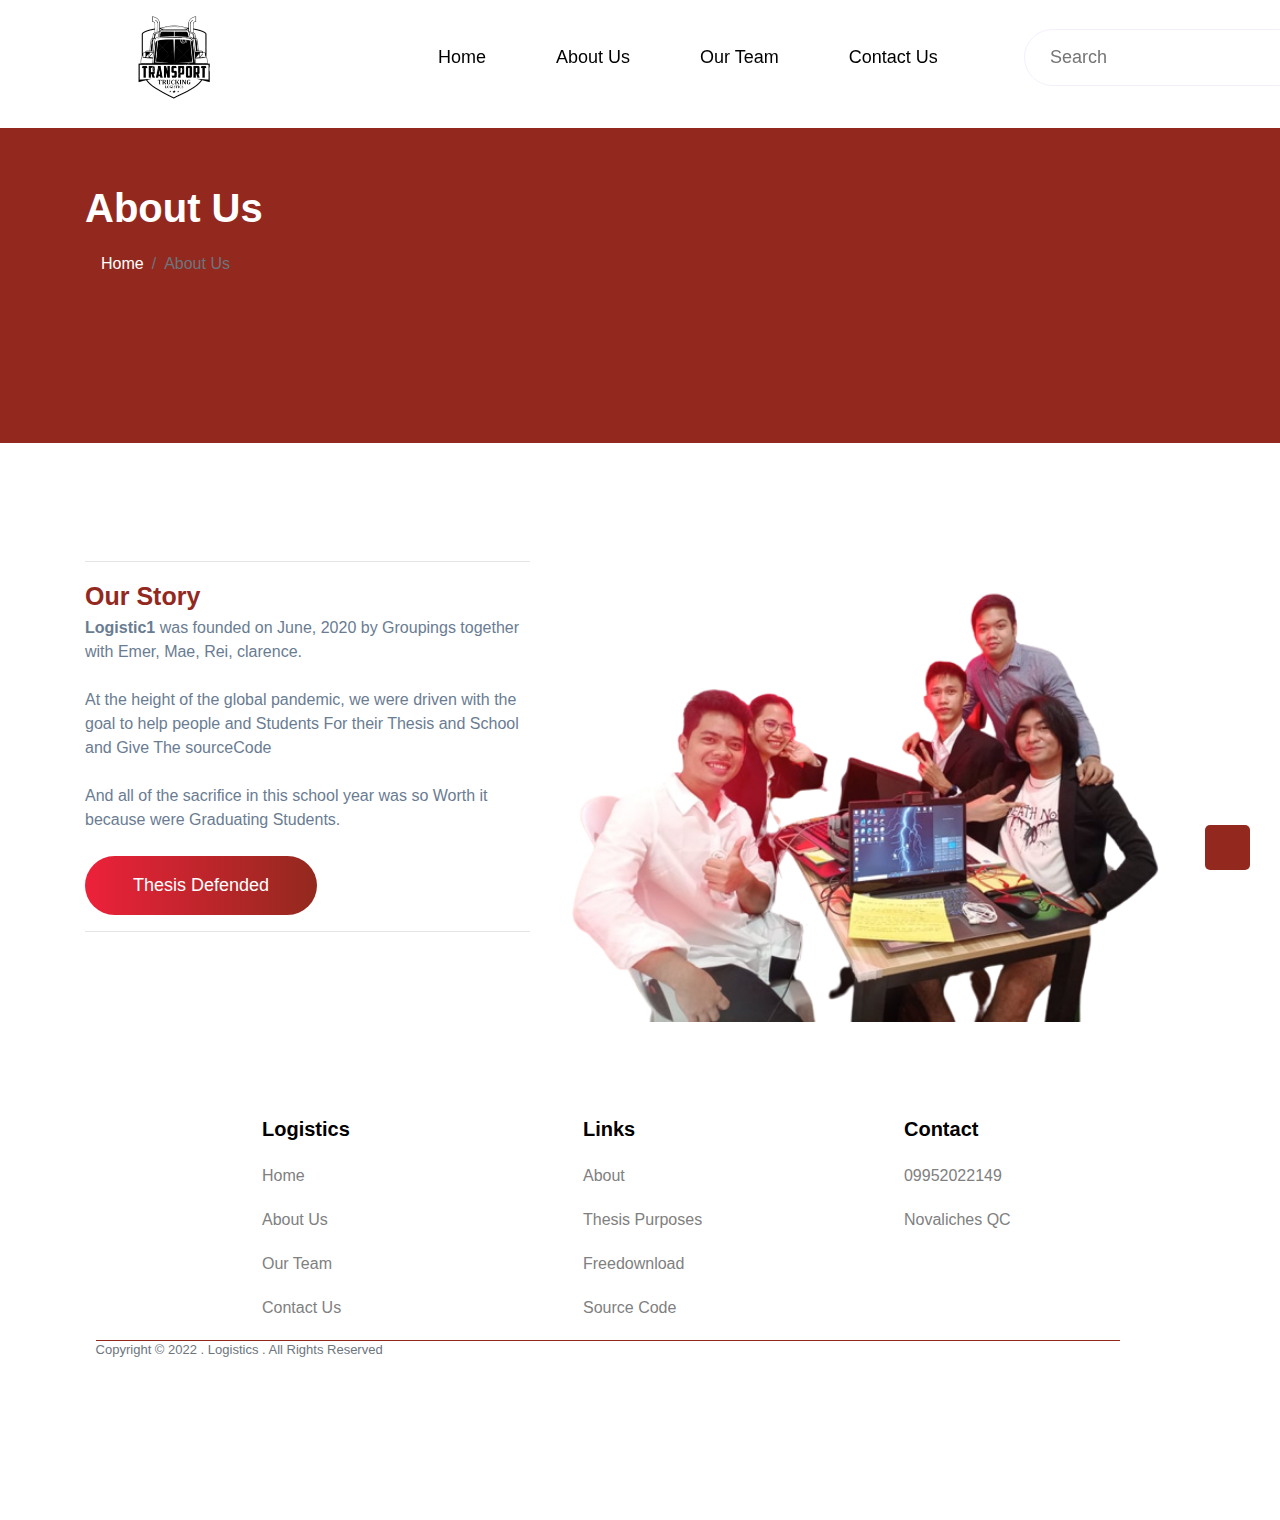
<file: about.html>
<!DOCTYPE html>
<html lang="en">

<head>
    <meta charset="UTF-8">
    <meta http-equiv="X-UA-Compatible" content="IE=edge">
    <meta name="viewport" content="width=device-width, initial-scale=1.0">
    <title>Logistics</title>
    <link rel="stylesheet" href="index.css">
    <link rel="icon" type="image/x-icon" href="./images/logo-removebg-preview.png">
    <link rel="stylesheet" href="https://pro.fontawesome.com/releases/v5.10.0/css/all.css"
        integrity="sha384-AYmEC3Yw5cVb3ZcuHtOA93w35dYTsvhLPVnYs9eStHfGJvOvKxVfELGroGkvsg+p" crossorigin="anonymous" />
    <link rel="stylesheet" href="https://maxcdn.bootstrapcdn.com/bootstrap/4.0.0/css/bootstrap.min.css"
        integrity="sha384-Gn5384xqQ1aoWXA+058RXPxPg6fy4IWvTNh0E263XmFcJlSAwiGgFAW/dAiS6JXm" crossorigin="anonymous">
    <script src="https://code.jquery.com/jquery-3.2.1.slim.min.js"
        integrity="sha384-KJ3o2DKtIkvYIK3UENzmM7KCkRr/rE9/Qpg6aAZGJwFDMVNA/GpGFF93hXpG5KkN"
        crossorigin="anonymous"></script>
    <script src="https://cdnjs.cloudflare.com/ajax/libs/popper.js/1.12.9/umd/popper.min.js"
        integrity="sha384-ApNbgh9B+Y1QKtv3Rn7W3mgPxhU9K/ScQsAP7hUibX39j7fakFPskvXusvfa0b4Q"
        crossorigin="anonymous"></script>
    <script src="https://maxcdn.bootstrapcdn.com/bootstrap/4.0.0/js/bootstrap.min.js"
        integrity="sha384-JZR6Spejh4U02d8jOt6vLEHfe/JQGiRRSQQxSfFWpi1MquVdAyjUar5+76PVCmYl"
        crossorigin="anonymous"></script>
    
</head>
    
<body id="about">
    <nav class="navbar navbar-expand-lg bgcolor fixed-top" >
        <a href="index.html" class="navbar-brand"><img class="log" src="./images/logo-removebg-preview.png"></a>
        <button class="navbar-toggler" data-toggle="collapse" data-target="#list">
            <span class="navbar-toggler-icon"><i class="fas fa-bars" style="color: #000 ; font-size: 28px;"></i>
        </button>
        <div class="collapse navbar-collapse" id="list">
            <ul class="navbar-nav ">
                <li class="nav-item">
                    <a data-active="index"  class="page-scroll" href="index.html">Home</a>
                </li>
                <li class="nav-item">
                    <a data-active="about" class="page-scroll" href="about.html">About Us</a>
                </li>
                <li class="nav-item">
                    <a data-active="ourteam" class="page-scroll" href="ourteam.html">Our Team</a>
                </li>
                <li class="nav-item">
                    <a data-active="contact" class="page-scroll" href="contact.html">Contact Us</a>
                </li>
            </ul>
            <form action="#" class="search-form">
                <input type="text" placeholder="Search">
                <button type="submit"><i class="fas fa-search"></i></button>
            </form>
        </div>

    </nav>


    <section class="pagebanner" >
        <div class="container">
            <div class="row">
                <div class="col-xl-12">
                    <div class="banner-content">
                        <h2 class="text-white">About Us</h2>
                        <div class="page-breadcrumb">
                            <nav aria-label="breadcrumb">
                                <ol class="breadcrumb">
                                    <li class="breadcrumb-item" aria-current="page"><a href="index.html">Home</a></li>
                                    <li class="breadcrumb-item active" aria-current="page">About Us</li>
                                </ol>
                            </nav>
                        </div>
                    </div>
                </div>
            </div>
        </div>
    </section>

    
    <section class="story">
        <div class="container">
            <div class="row">
                <div class="col-xl-5 col-lg-6">
                <hr>
                <span class="storytitle" data-wow-delay=".2s">Our Story</span>
                <p class="story1" data-wow-delay=".6s"><strong>Logistic1</strong> was
                    founded on June, 2020 by Groupings together with Emer, Mae, Rei, clarence.
                    <br><br>
                    At the height of the global pandemic, we were driven with the goal to help people and Students For their Thesis and School and Give The sourceCode
                  <br><br>And all of the sacrifice in this school year was so Worth it because were Graduating Students. 
                  <br><br><a href="#" target="_blank" class="theme-btn ">Thesis Defended</a>
                </p>
                <hr>
            </div>
            <div class="col-xl-7 col-lg-6">
                <img src="./images/278700610_500155325005983_8506503372269446877_n-removebg-preview.png" alt="PocketDevs Team Photo" class="photo" data-wow-delay=".6s">
            </div>
            </div>
        </div>
    </section>
    
    <div class="footer mt-5">
        <div class="container">
            <div class="row">
                <div class="col-sm-4">
                    <ul class="footer-ul">
                        <strong>Logistics</strong>
                        <li class="footer-list"><a href="index.html" class="footer-name">Home</a></li>
                        <li class="footer-list"><a href="about.html" class="footer-name">About Us</a></li>
                        <li class="footer-list"><a href="ourteam.html" class="footer-name">Our Team</a></li>
                        <li class="footer-list"><a href="contact.html" class="footer-name">Contact Us</a></li>
                    </ul>

                </div>
                <div class="col-sm-4">
                    <ul class="footer-ul">
                        <strong>Links</strong>
                        <li class="footer-list"><a href="#" class="footer-name">About</a></li>
                        <li class="footer-list"><a href="#" class="footer-name">Thesis Purposes</a></li>
                        <li class="footer-list"><a href="#" class="footer-name">Freedownload</a></li>
                        <li class="footer-list"><a href="#" class="footer-name">Source Code</a></li>
                    </ul>

                </div>
                <div class="col-sm-4">
                    <ul class="footer-ul">
                        <strong>Contact</strong>
                        <li class="footer-list"><p class="footer-names">09952022149</p></li>
                        <li class="footer-list"><p class="footer-names">Novaliches QC</p></li>
                   
                    </ul>
                    
                </div>
            </div>
            <div class="line1"></div>
            <p class="text-muted">Copyright © 2022 . Logistics . All Rights Reserved</p>
        </div>
    </div>
    



    <a href="#" class="scroll-top">
        <i class="fas fa-arrow-up text-light"></i>
    </a>

























    <script src="main.js"></script>

</body>

</html>
</file>
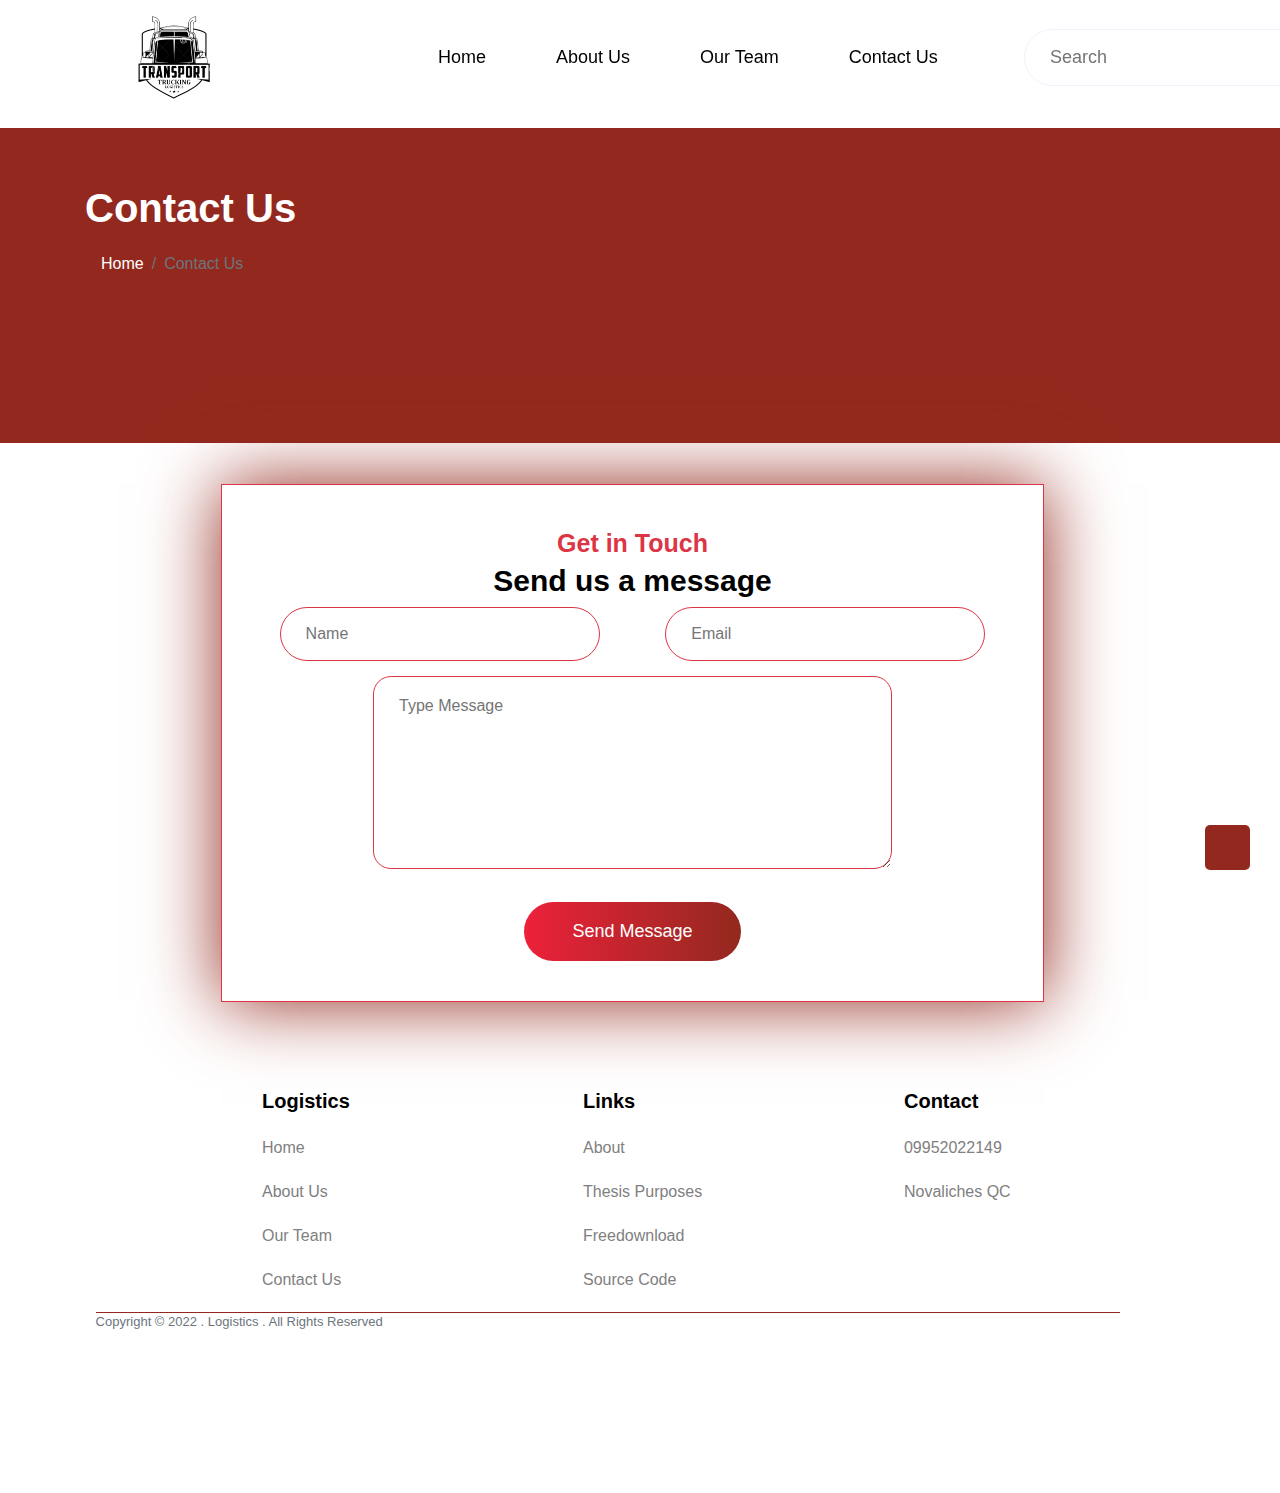
<file: contact.html>
<!DOCTYPE html>
<html lang="en">

<head>
    <meta charset="UTF-8">
    <meta http-equiv="X-UA-Compatible" content="IE=edge">
    <meta name="viewport" content="width=device-width, initial-scale=1.0">
    <title>Logistics</title>
    <link rel="stylesheet" href="index.css">
    <link rel="icon" type="image/x-icon" href="./images/logo-removebg-preview.png">
    <link rel="stylesheet" href="https://pro.fontawesome.com/releases/v5.10.0/css/all.css"
        integrity="sha384-AYmEC3Yw5cVb3ZcuHtOA93w35dYTsvhLPVnYs9eStHfGJvOvKxVfELGroGkvsg+p" crossorigin="anonymous" />
    <link rel="stylesheet" href="https://maxcdn.bootstrapcdn.com/bootstrap/4.0.0/css/bootstrap.min.css"
        integrity="sha384-Gn5384xqQ1aoWXA+058RXPxPg6fy4IWvTNh0E263XmFcJlSAwiGgFAW/dAiS6JXm" crossorigin="anonymous">
    <script src="https://code.jquery.com/jquery-3.2.1.slim.min.js"
        integrity="sha384-KJ3o2DKtIkvYIK3UENzmM7KCkRr/rE9/Qpg6aAZGJwFDMVNA/GpGFF93hXpG5KkN"
        crossorigin="anonymous"></script>
    <script src="https://cdnjs.cloudflare.com/ajax/libs/popper.js/1.12.9/umd/popper.min.js"
        integrity="sha384-ApNbgh9B+Y1QKtv3Rn7W3mgPxhU9K/ScQsAP7hUibX39j7fakFPskvXusvfa0b4Q"
        crossorigin="anonymous"></script>
    <script src="https://maxcdn.bootstrapcdn.com/bootstrap/4.0.0/js/bootstrap.min.js"
        integrity="sha384-JZR6Spejh4U02d8jOt6vLEHfe/JQGiRRSQQxSfFWpi1MquVdAyjUar5+76PVCmYl"
        crossorigin="anonymous"></script>

</head>

<body id="contact">
    <nav class="navbar navbar-expand-lg bgcolor fixed-top">
        <a href="index.html" class="navbar-brand"><img class="log" src="./images/logo-removebg-preview.png"></a>
        <button class="navbar-toggler" data-toggle="collapse" data-target="#list">
            <span class="navbar-toggler-icon"><i class="fas fa-bars" style="color: #000 ; font-size: 28px;"></i>
        </button>
        <div class="collapse navbar-collapse" id="list">
            <ul class="navbar-nav ">
                <li class="nav-item">
                    <a data-active="index"  class="page-scroll" href="index.html">Home</a>
                </li>
                <li class="nav-item">
                    <a data-active="about" class="page-scroll" href="about.html">About Us</a>
                </li>
                <li class="nav-item">
                    <a data-active="ourteam" class="page-scroll" href="ourteam.html">Our Team</a>
                </li>
                <li class="nav-item">
                    <a data-active="contact" class="page-scroll" href="contact.html">Contact Us</a>
                </li>
            </ul>
            <form action="#" class="search-form">
                <input type="text" placeholder="Search">
                <button type="submit"><i class="fas fa-search"></i></button>
            </form>
        </div>

    </nav>


    <section class="pagebanner">
        <div class="container">
            <div class="row">
                <div class="col-xl-12">
                    <div class="banner-content">
                        <h2 class="text-white">Contact Us</h2>
                        <div class="page-breadcrumb">
                            <nav aria-label="breadcrumb">
                                <ol class="breadcrumb">
                                    <li class="breadcrumb-item" aria-current="page"><a href="index.html">Home</a></li>
                                    <li class="breadcrumb-item active" aria-current="page">Contact Us</li>
                                </ol>
                            </nav>
                        </div>
                    </div>
                </div>
            </div>
        </div>
    </section>

   
    <div class="col-xl-8">
        <div class="contact-form-wrapper">
            <div class="row">
                <div class="col-xl-10 col-lg-8 mx-auto">
                    <div class="section-title text-center mb-50">
                        <span class="touch">Get in Touch</span>
                        <h2 class="send">Send us a message</h2>
                    </div>
                </div>
            </div>
            <form action="#" method="post" class="contact-form">
                <div class="row">
                    <div class="put col-md-6">
                        <input type="text" name="name" id="name" placeholder="Name" required>
                    </div>
                    <div class="put col-md-6">
                        <input type="email" name="email" id="email" placeholder="Email" required>
                    </div>
                </div>
              
                <div class="row">
                    <div class="col-12">
                        <textarea name="message" id="message" placeholder="Type Message"
                            rows="5"></textarea>
                    </div>
                </div>
                <div class="row">
                    <div class="col-12">
                        <div class="button text-center mt-5">
                            <button type="submit" class="theme-btn">Send Message</button>
                        </div>
                    </div>
                </div>
            </form>
        </div>
    </div>
</div>
</div>
</section>
    
    <div class="footer">
        <div class="container">
            <div class="row">
                <div class="col-sm-4">
                    <ul class="footer-ul">
                        <strong>Logistics</strong>
                        <li class="footer-list"><a href="index.html" class="footer-name">Home</a></li>
                        <li class="footer-list"><a href="about.html" class="footer-name">About Us</a></li>
                        <li class="footer-list"><a href="ourteam.html" class="footer-name">Our Team</a></li>
                        <li class="footer-list"><a href="contact.html" class="footer-name">Contact Us</a></li>
                    </ul>

                </div>
                <div class="col-sm-4">
                    <ul class="footer-ul">
                        <strong>Links</strong>
                        <li class="footer-list"><a href="#" class="footer-name">About</a></li>
                        <li class="footer-list"><a href="#" class="footer-name">Thesis Purposes</a></li>
                        <li class="footer-list"><a href="#" class="footer-name">Freedownload</a></li>
                        <li class="footer-list"><a href="#" class="footer-name">Source Code</a></li>
                    </ul>

                </div>
                <div class="col-sm-4">
                    <ul class="footer-ul">
                        <strong>Contact</strong>
                        <li class="footer-list"><p class="footer-names">09952022149</p></li>
                        <li class="footer-list"><p class="footer-names">Novaliches QC</p></li>
                       
                    </ul>
                    
                </div>
            </div>
            <div class="line1"></div>
            <p class="text-muted">Copyright © 2022 . Logistics . All Rights Reserved</p>
        </div>
    </div>
    
    <a href="#" class="scroll-top">
        <i class="fas fa-arrow-up text-light"></i>
    </a>




























    <script src="main.js"></script>

</body>

</html>
</file>
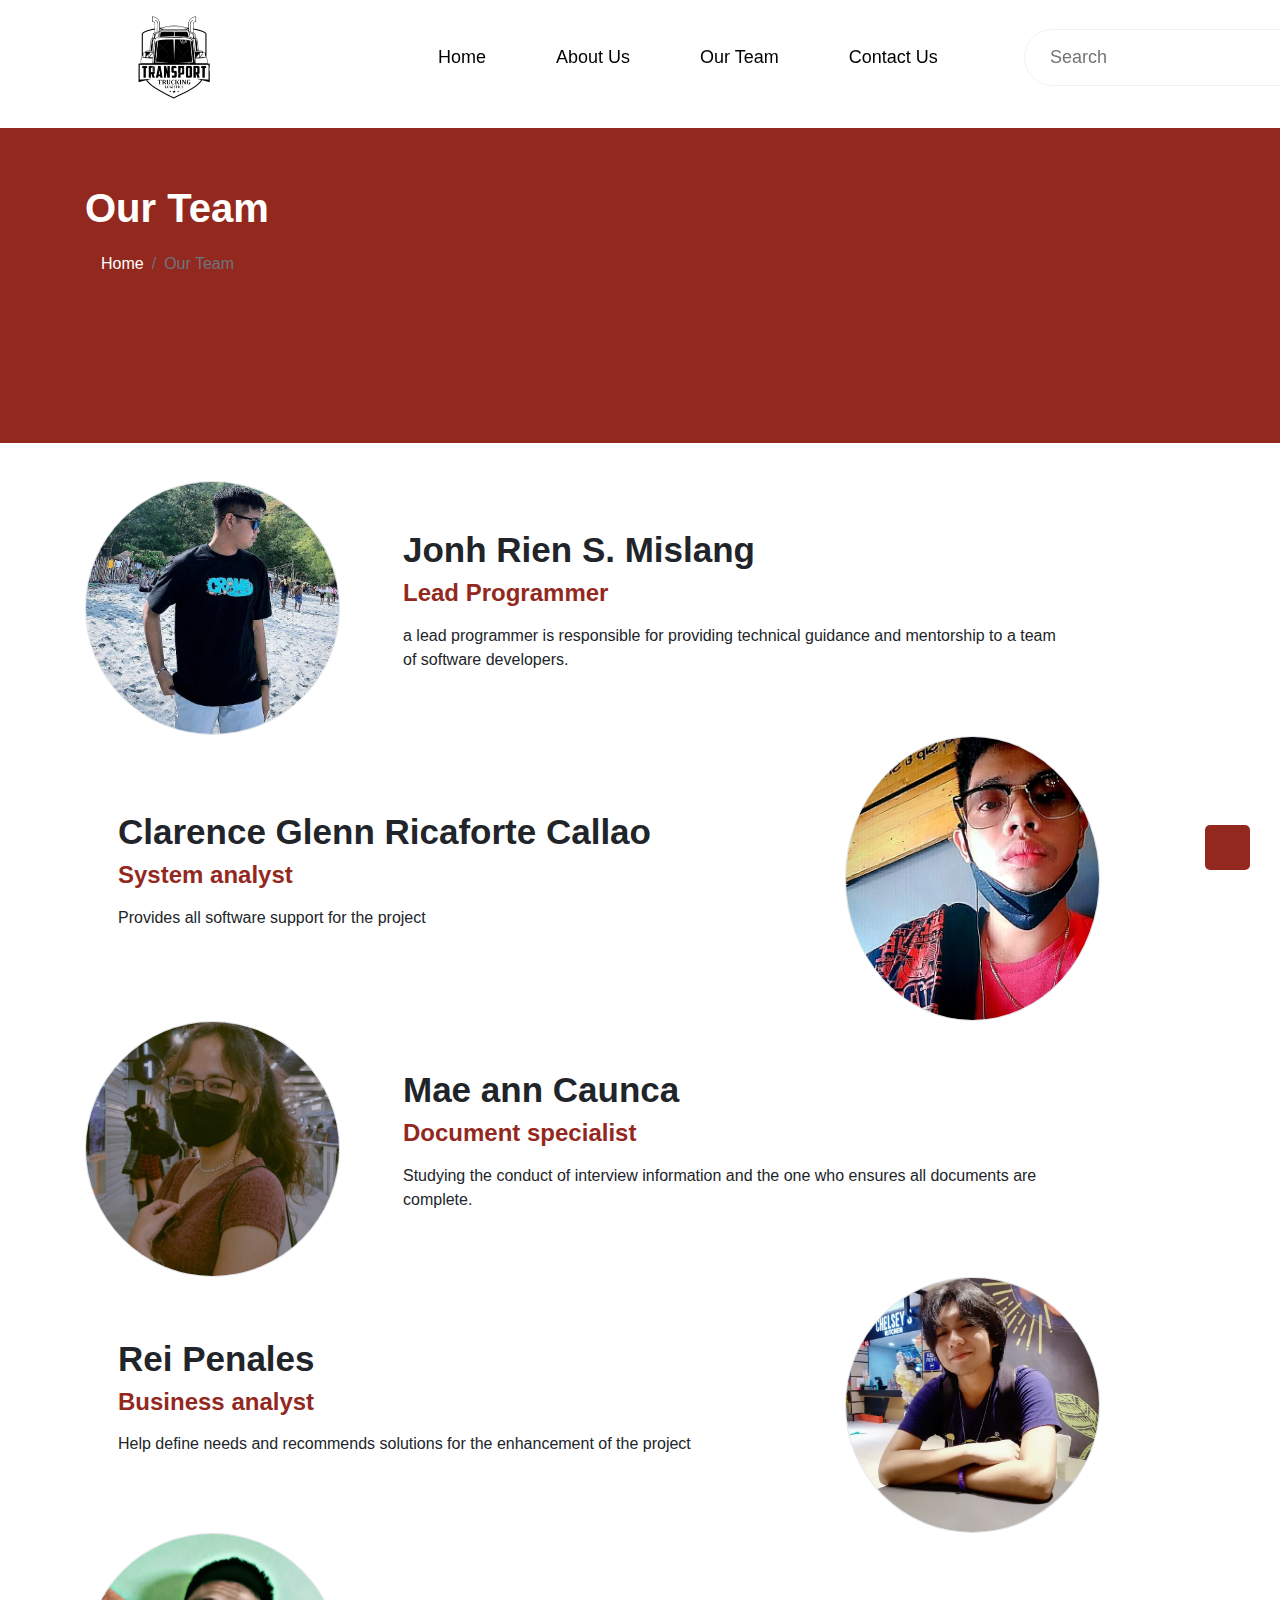
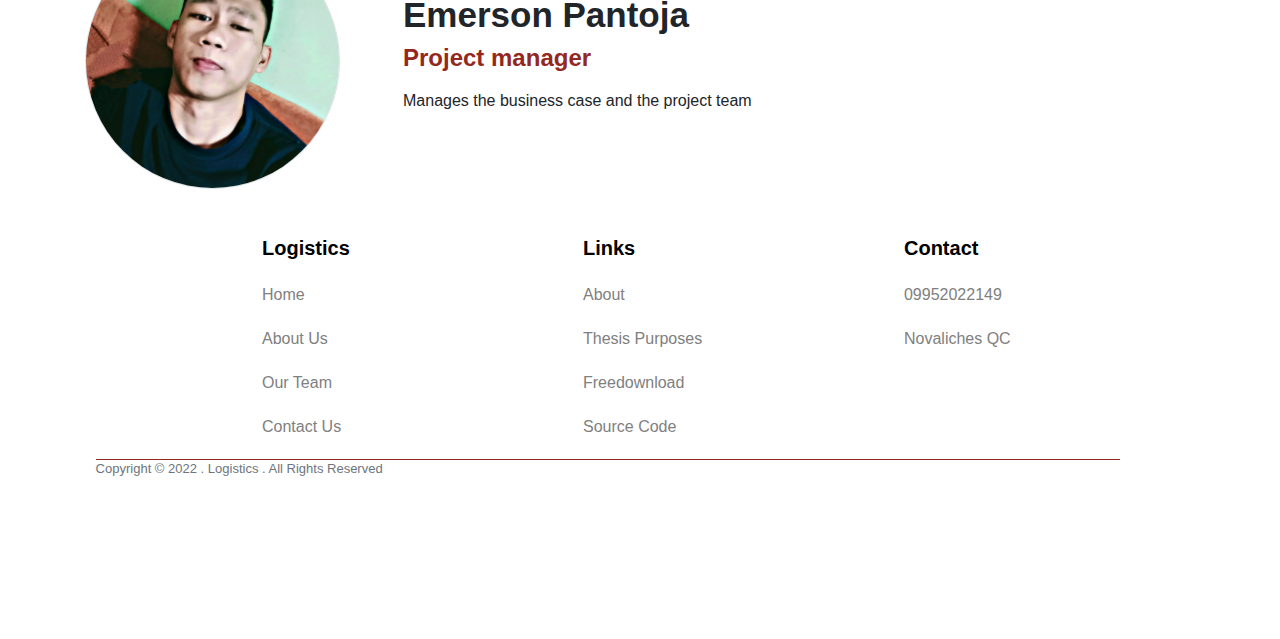
<file: ourteam.html>
<!DOCTYPE html>
<html lang="en">

<head>
    <meta charset="UTF-8">
    <meta http-equiv="X-UA-Compatible" content="IE=edge">
    <meta name="viewport" content="width=device-width, initial-scale=1.0">
    <title>Logistics</title>
    <link rel="stylesheet" href="index.css">
    <link rel="icon" type="image/x-icon" href="./images/logo-removebg-preview.png">
    <link rel="stylesheet" href="https://pro.fontawesome.com/releases/v5.10.0/css/all.css"
        integrity="sha384-AYmEC3Yw5cVb3ZcuHtOA93w35dYTsvhLPVnYs9eStHfGJvOvKxVfELGroGkvsg+p" crossorigin="anonymous" />
    <link rel="stylesheet" href="https://maxcdn.bootstrapcdn.com/bootstrap/4.0.0/css/bootstrap.min.css"
        integrity="sha384-Gn5384xqQ1aoWXA+058RXPxPg6fy4IWvTNh0E263XmFcJlSAwiGgFAW/dAiS6JXm" crossorigin="anonymous">
    <script src="https://code.jquery.com/jquery-3.2.1.slim.min.js"
        integrity="sha384-KJ3o2DKtIkvYIK3UENzmM7KCkRr/rE9/Qpg6aAZGJwFDMVNA/GpGFF93hXpG5KkN"
        crossorigin="anonymous"></script>
    <script src="https://cdnjs.cloudflare.com/ajax/libs/popper.js/1.12.9/umd/popper.min.js"
        integrity="sha384-ApNbgh9B+Y1QKtv3Rn7W3mgPxhU9K/ScQsAP7hUibX39j7fakFPskvXusvfa0b4Q"
        crossorigin="anonymous"></script>
    <script src="https://maxcdn.bootstrapcdn.com/bootstrap/4.0.0/js/bootstrap.min.js"
        integrity="sha384-JZR6Spejh4U02d8jOt6vLEHfe/JQGiRRSQQxSfFWpi1MquVdAyjUar5+76PVCmYl"
        crossorigin="anonymous"></script>

</head>

<body id="ourteam">
    <nav class="navbar navbar-expand-lg bgcolor fixed-top">
        <a href="index.html" class="navbar-brand"><img class="log" src="./images/logo-removebg-preview.png"></a>
        <button class="navbar-toggler" data-toggle="collapse" data-target="#list">
            <span class="navbar-toggler-icon"><i class="fas fa-bars" style="color: #000 ; font-size: 28px;"></i>
        </button>
        <div class="collapse navbar-collapse" id="list">
            <ul class="navbar-nav ">
                <li class="nav-item">
                    <a data-active="index"  class="page-scroll" href="index.html">Home</a>
                </li>
                <li class="nav-item">
                    <a data-active="about" class="page-scroll" href="about.html">About Us</a>
                </li>
                <li class="nav-item">
                    <a data-active="ourteam" class="page-scroll" href="ourteam.html">Our Team</a>
                </li>
                <li class="nav-item">
                    <a data-active="contact" class="page-scroll" href="contact.html">Contact Us</a>
                </li>
            </ul>
            <form action="#" class="search-form">
                <input type="text" placeholder="Search">
                <button type="submit"><i class="fas fa-search"></i></button>
            </form>
        </div>

    </nav>


    <section class="pagebanner">
        <div class="container">
            <div class="row">
                <div class="col-xl-12">
                    <div class="banner-content">
                        <h2 class="text-white">Our Team</h2>
                        <div class="page-breadcrumb">
                            <nav aria-label="breadcrumb">
                                <ol class="breadcrumb">
                                    <li class="breadcrumb-item" aria-current="page"><a href="index.html">Home</a></li>
                                    <li class="breadcrumb-item active" aria-current="page">Our Team</li>
                                </ol>
                            </nav>
                        </div>
                    </div>
                </div>
            </div>
        </div>
    </section>

    <section class="team">
        <div class="container">
             <div class="row mt-100 wow fadeInUp" data-wow-delay=".4s">
                <div class="col-md-3">
                    <img src="./images/mee.jpg" alt="Bryl" class="img-fluid rounded-circle border border-5">
                </div>
                <div class="col-md-8 mx-start my-auto p-5">
                    <h2>Jonh Rien S. Mislang</h2>
                    <h4 class="redcolor mt-2">Lead Programmer</h4>
                    <p class="mt-3">a lead programmer is responsible for providing technical guidance and mentorship to a team of software developers.</p>
                </div>
            </div>
            <div class="row mt-100 wow fadeInUp" data-wow-delay=".4s">
                <div class="col-md-8 mx-start my-auto p-5">
                    <h2>Clarence Glenn Ricaforte Callao</h2>
                    <h4 class="redcolor mt-2">System analyst</h4>
                    <p class="mt-3">Provides all software support for the project</p>
                </div>
                <div class="col-md-3 order-first order-md-last">
                    <img src="./images/cla1.jpg" alt="Lindley"
                        class="img-fluid rounded-circle border border-5">
                </div>
            </div>
            <div class="row mt-100 wow fadeInUp" data-wow-delay=".4s">
                <div class="col-md-3">
                    <img src="./images/mae.jpg" alt="Bryl" class="img-fluid rounded-circle border border-5">
                </div>
                <div class="col-md-8 mx-start my-auto p-5">
                    <h2>Mae ann Caunca</h2>
                    <h4 class="redcolor mt-2">Document specialist</h4>
                    <p class="mt-3">Studying the conduct of interview information and the one who ensures all documents are complete.</p>
                </div>
            </div>
            <div class="row mt-100 wow fadeInUp" data-wow-delay=".4s">
                <div class="col-md-8 mx-start my-auto p-5">
                    <h2>Rei Penales</h2>
                    <h4 class="redcolor mt-2">Business analyst</h4>
                    <p class="mt-3">Help define needs and recommends solutions for the enhancement of the project</p>
                </div>
                <div class="col-md-3 order-first order-md-last">
                    <img src="./images/rei.jpg" alt="Lindley"
                        class="img-fluid rounded-circle border border-5">
                </div>
            </div>
            <div class="row mt-100 wow fadeInUp" data-wow-delay=".4s">
                <div class="col-md-3">
                    <img src="./images/emerson.jpg" alt="Bryl" class="img-fluid rounded-circle border border-5">
                </div>
                <div class="col-md-8 mx-start my-auto p-5">
                    <h2>Emerson Pantoja</h2>
                    <h4 class="redcolor mt-2">Project manager</h4>
                    <p class="mt-3">Manages the business case and the project team</p>
                </div>
            </div>
        </div>
    </section >
    
    
    <div class="footer">
        <div class="container">
            <div class="row">
                <div class="col-sm-4">
                    <ul class="footer-ul">
                        <strong>Logistics</strong>
                        <li class="footer-list"><a href="index.html" class="footer-name">Home</a></li>
                        <li class="footer-list"><a href="about.html" class="footer-name">About Us</a></li>
                        <li class="footer-list"><a href="ourteam.html" class="footer-name">Our Team</a></li>
                        <li class="footer-list"><a href="contact.html" class="footer-name">Contact Us</a></li>
                    </ul>

                </div>
                <div class="col-sm-4">
                    <ul class="footer-ul">
                        <strong>Links</strong>
                        <li class="footer-list"><a href="#" class="footer-name">About</a></li>
                        <li class="footer-list"><a href="#" class="footer-name">Thesis Purposes</a></li>
                        <li class="footer-list"><a href="#" class="footer-name">Freedownload</a></li>
                        <li class="footer-list"><a href="#" class="footer-name">Source Code</a></li>
                    </ul>

                </div>
                <div class="col-sm-4">
                    <ul class="footer-ul">
                        <strong>Contact</strong>
                        <li class="footer-list"><p class="footer-names">09952022149</p></li>
                        <li class="footer-list"><p class="footer-names">Novaliches QC</p></li>
                       
                    </ul>
                    
                </div>
            </div>
            <div class="line1"></div>
            <p class="text-muted">Copyright © 2022 . Logistics . All Rights Reserved</p>
        </div>
    </div>
    



    
    <a href="#" class="scroll-top">
        <i class="fas fa-arrow-up text-light"></i>
    </a>

























    <script src="main.js"></script>

</body>

</html>
</file>
<file: index.css>
*{
    padding: 0;
    margin: 0;
    font-family: 'Poppins', sans-serif;
    box-sizing: border-box;
}
html{
    scroll-behavior: smooth;
}
.navbar {
    transition: all 0.3s ease-out 0s;
    
}
.navbar .log{
    width: 25%;
    margin-left: 30%;
}
@media (max-width: 575.98px) { 
    .navbar .log{
        width: 25%;
        margin-left: 0%;
    }
}
.bgcolor.scrolled{
    background-color: #fff;
}

/* nav active links */
.navbar .page-scroll.active{
    color: #93291E;
  
 }


.navbar .page-scroll{
    text-decoration: none;
    margin-left: 35px;
    margin-right: 35px;
    font-size: 18px;
    color: black;
    transition: 0.2s;
}
.navbar .page-scroll:hover{
  color: #dc3545;;
}
.search-form{
    font-size: 18px;
}
.search-form input[type=text]{
    width: 100%;
    height: 100%;
    padding: 17px 25px;
    border: 1px solid #F4EEFB;
    background: #fff;
    outline: none;
    border-radius: 50px;
    margin-left: 18%;
}
@media (max-width: 575.98px) { 
    .search-form input[type=text]{
        width: 90%;
        height: 100%;
        padding: 13px 19px;
        border: 1px solid #F4EEFB;
        background: #fff;
        outline: none;
        border-radius: 50px;
        margin-left: 6%;
    }
}
.search-form button{
    background: none;
    border: none;
    position: absolute;
    right: 7%;
    top: 38%;
}
@media (max-width: 575.98px) { 
    .search-form button{
        background: none;
        border: none;
        position: absolute;
        right: 10%;
        top: 84%;
    }
}


/* index html */
.hero-section{
    height: 100vh;
}
.hero-section .container{
   margin-top: 8%;
}
@media (max-width: 575.98px) { 
    .hero-section .container{
        margin-top: 25%;
     }
}
.hero-section .log1{
    color: #dc3545;
    font-weight: 700;
    font-size: 32px;
    margin-bottom: 0;
    margin-top: 5%;
    
}
@media (max-width: 575.98px) { 
    .hero-section .log1{
        color: #dc3545;
        font-weight: 700;
        font-size: 35px;
        margin-bottom: 0;
        margin-top: 14%;
        
    }
}   
.hero-section .logparagh{
    font-weight: 700;
    font-size: 40px;
    color: black;
}
@media (max-width: 575.98px) { 
    .hero-section .logparagh{
        font-weight: 700;
        font-size: 40px;
        color: black;
    }
}   
.hero-section .logmain{
    color: gray;
    font-size: 17px;
    line-height: 26px;
}

.theme-btn{
    display: inline-block;
    font-weight: 500;
    text-align: center;
    white-space: nowrap;
    vertical-align: middle;
    user-select: none;
    padding: 16px 48px;
    font-size: 18px;
    border-radius: 50px;
    color: #fff;
    cursor: pointer;
    z-index: 5;
    transition: all .4s ease-in-out;
    border: none;
    background: linear-gradient(to left, #ED213A 0%, #93291E 50.39%, #ED213A 100%);
    background-size: 200% auto;
    overflow: hidden;
}
@media (max-width: 575.98px) { 
    .theme-btn{
        display: inline-block;
        font-weight: 500;
        text-align: center;
        white-space: nowrap;
        vertical-align: middle;
        user-select: none;
        padding: 16px 48px;
        font-size: 18px;
        border-radius: 50px;
        color: #fff;
        cursor: pointer;
        z-index: 5;
        transition: all .4s ease-in-out;
        border: none;
        background: linear-gradient(to left, #ED213A 0%, #93291E 50.39%, #ED213A 100%);
        background-size: 200% auto;
        overflow: hidden;
        
    }
}
.theme-btn:hover{
    color: white;
    background: linear-gradient(to right, #ED213A 0%, #93291E 50.39%, #ED213A 100%);
    text-decoration: none;
}
.hero-section .videos{
    width: 700px;
    height: 455px;
}
@media (max-width: 575.98px) { 
    .hero-section .videos{
        width: 320px;
        height: 305px;
    }
}

.secondheader{
    height: 100vh;
     background: linear-gradient(to left, #ED213A 0%, #93291E 50.39%, #ED213A 100%);
    clip-path: polygon(0 78%, 0 28%, 100% 16%, 100% 89%);
}
@media (max-width: 575.98px) { 
    .secondheader{
        height: 100vh;
        margin-top: 80%;
         background: linear-gradient(to left, #ED213A 0%, #93291E 50.39%, #ED213A 100%);
        clip-path: polygon(0 78%, 0 28%, 100% 16%, 100% 89%);
    }
}  
.secondheader .secondContent{
    color: black;
    font-size: 40px;
    padding-top: 24%;
    text-align: center;
    margin-bottom: 3%;
}
@media (max-width: 575.98px) { 
    .secondheader .secondContent{
        color: black;
        font-size: 40px;
        padding-top: 100%;
        text-align: center;
        margin-bottom: 3%;
     
    }
}






/* about html */ 

.pagebanner{
    background-color: #93291E;
    height: 35vh;
    margin-top: 10%;
}
@media (max-width: 575.98px) { 
    .pagebanner{
        background-color: #93291E;
        height: 35vh;
        margin-top: 40%;
    }
}
.pagebanner .text-white{
    font-weight: 700;
    color: #fff;
    font-size: 40px;
    margin-top: 5%;
}
.pagebanner li a{
    color: #fff;
    text-decoration: none;
    transition: 0.2s;
}
.pagebanner li a:hover{
    color: #fff;
}
.pagebanner .breadcrumb{
    background-color: #93291E;
}


.story .container{
    margin-top: 8%;
}
.story .storytitle{
    color: #93291E;
    font-size: 25px;
    font-weight: 600;
}
.story .story1{
    color: #6A7C92;
}
.story .photo{
    width: 100%;
    
}



/* team html */ 
.team .container{
    margin-top: 3%;
}
.team h2{
    font-weight: 700;
    font-size: 35px;
}
.team h4{
    color: #93291E;
    font-weight: 600;
}




/* contact html */ 

.contact-form-wrapper{
    border: 1px solid #dc3545;
    background: #fff;
    outline: none;
    width: 100%;
    padding: 40px;
    margin-left: 25%;
    margin-top: 5%;
    margin-bottom: 5%;
    box-shadow: 0px 0px 70px #93291E;
}
@media (max-width: 575.98px) { 
    .contact-form-wrapper{
        border: 1px solid #dc3545;
        background: #fff;
        outline: none;
        width: 100%;
        padding: 40px;
        margin-left: 0%;
        margin-top: 5%;
        margin-bottom: 5%;
        box-shadow: 0px 0px 70px #93291E;
    }
}
.contact-form-wrapper .touch{
    font-size: 25px;
    font-weight: 700;
    color: #dc3545;
}
.contact-form-wrapper .send{
    font-size: 30px;
    color: black;
    font-weight: 700;
}
.contact-form-wrapper input[type=text],input[type=email]{
    width: 90%;
    height: 100%;
    padding: 17px 25px;
    border: 1px solid #dc3545;
    background: #fff;
    outline: none;
    border-radius: 50px;
    margin-left: 5%;
    
}
@media (max-width: 575.98px) { 
    .contact-form-wrapper input[type=text],input[type=email]{
        width: 90%;
        height: 100%;
        padding: 17px 25px;
        border: 1px solid #dc3545;
        background: #fff;
        outline: none;
        border-radius: 50px;
        
     
       
    }
}
.contact-form-wrapper textarea{
    width: 70%;
    height: 100%;
    padding: 17px 25px;
    border: 1px solid #dc3545;
    background: #fff;
    outline: none;
    margin-left: 15%;
    margin-top: 15px;
    margin-bottom: 15px;
    border-radius: 18px;
}


/* footer */ 

.footer{
    height: 50vh;
    color: #6A7C92;
}
.footer .container{
    padding-left: 15%;
}
.footer .footer-list{
  text-decoration: none;
  margin-top: 20px;
  margin-bottom: 20px;
}
.footer strong{
    font-size: 20px;
    font-weight: 550;
    color: black;
}
.footer .footer-ul{
    list-style-type: none;
    margin-top: 15%;
    
}
.footer .footer-names{
    color: gray;
    transition: 0.2s;
    cursor: pointer;
}
.footer .footer-name{
    color: gray;
    transition: 0.2s;
}
.footer .footer-name:hover{
    color: #dc3545;
}
.footer .line1{
    height: 1px;
    background-color: #93291E;
    margin-left: -13%;
    position: absolute;
    width: 80%;
}

.footer .text-muted{
    font-size: small;
    position: absolute;
    margin-left: -13%;
}





.scroll-top {
    width: 45px;
    height: 45px;
    background: #93291E;
    text-align: center;
    line-height: 45px;
    font-size: 20px;
    color: #fff;
    border-radius: 5px;
    position: fixed;
    bottom: 30px;
    right: 30px;
    z-index: 9;
    cursor: pointer;
    transition: all 0.3s ease-out 0s;
}
.scroll-top:hover{
    background-color: #000;
}


/* modal */
.modal-content .modalpic{
        width: 100%;
}
.modal-content .modal-title{
    font-weight: 500;
    color: #ED213A;
}
</file>
